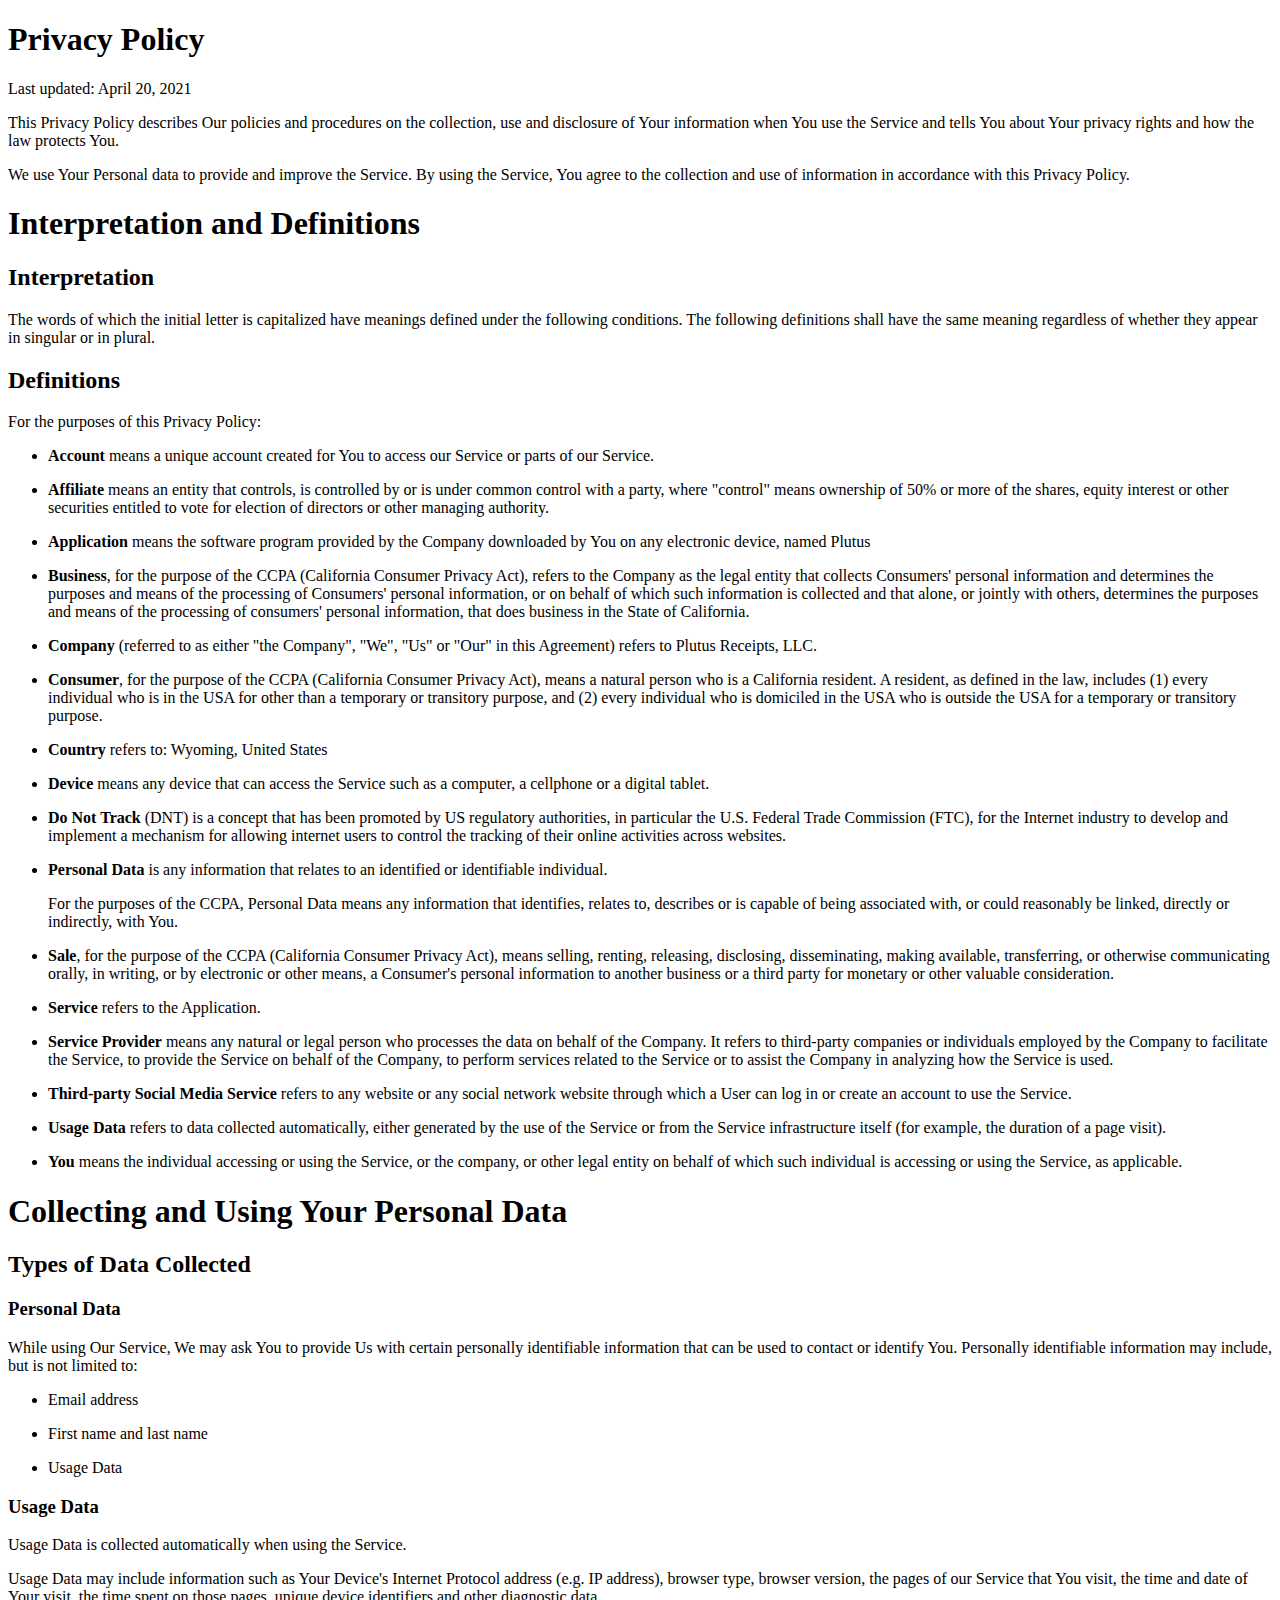
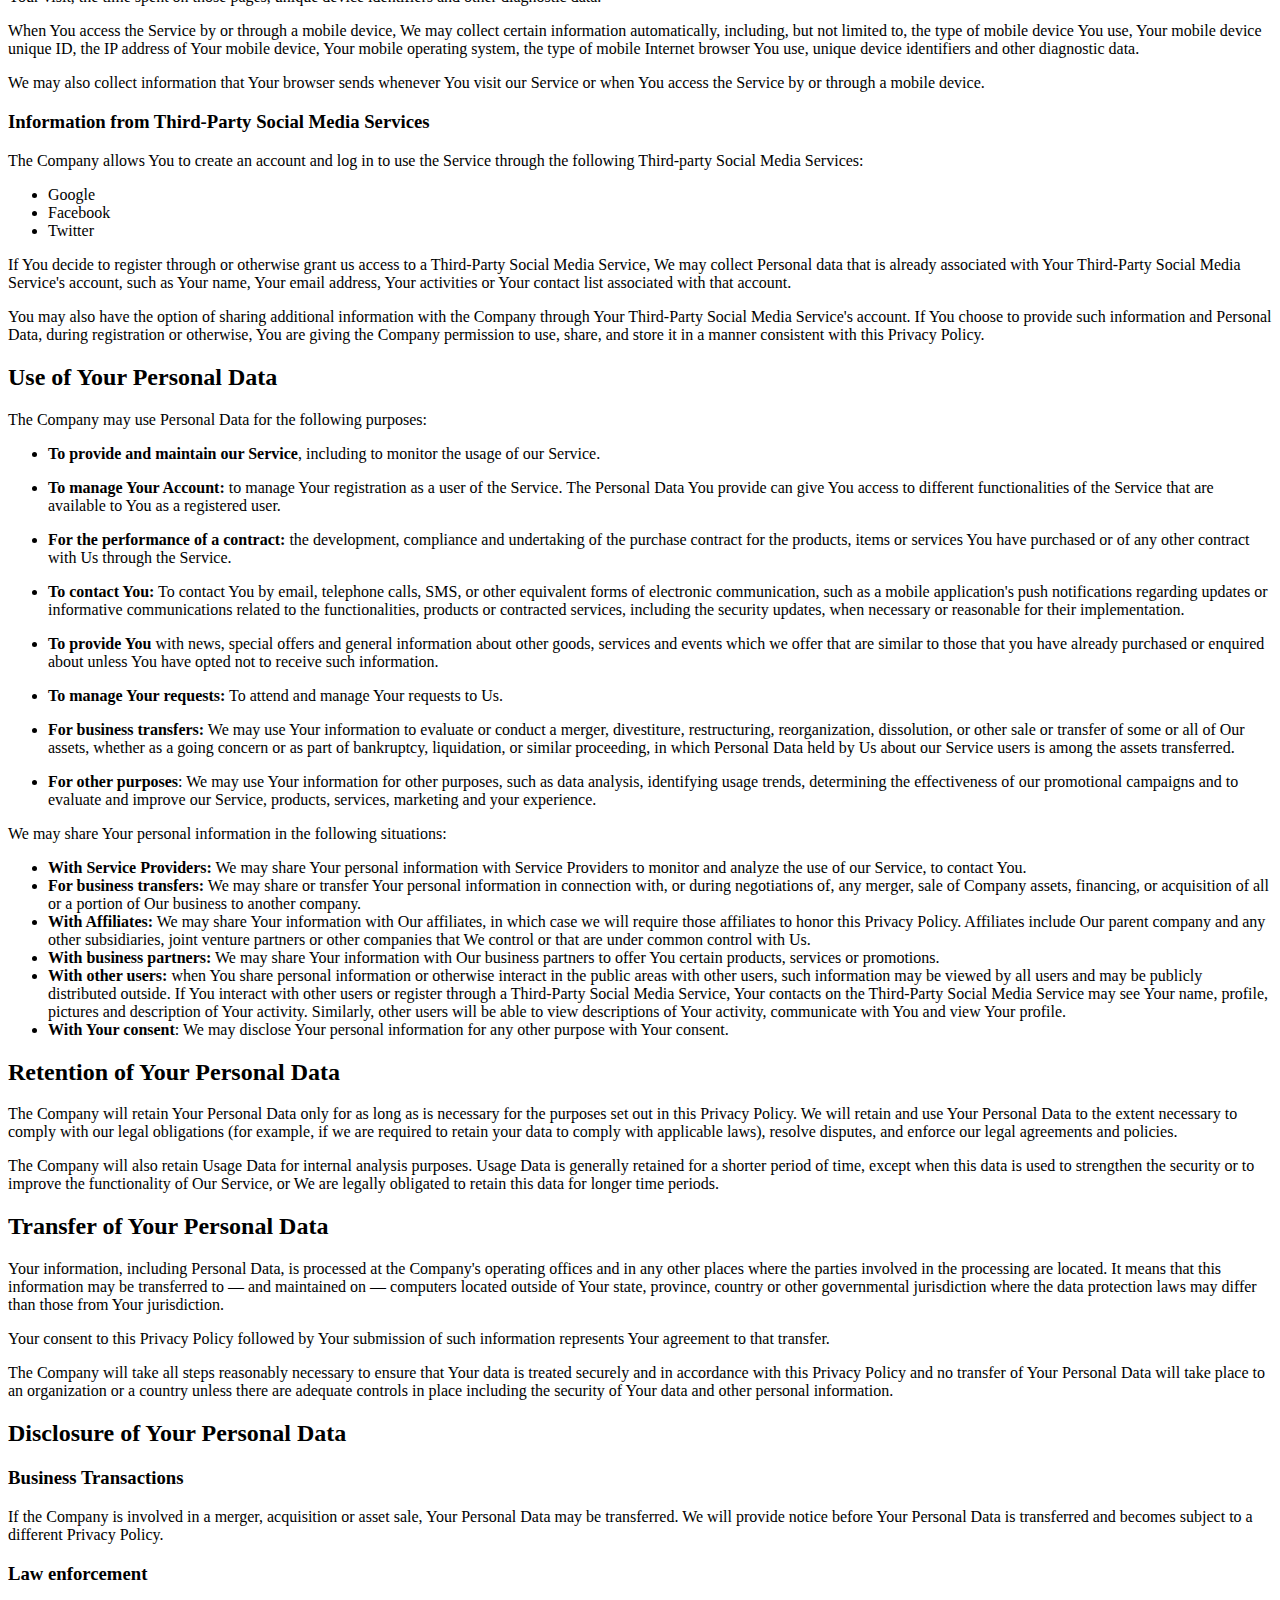
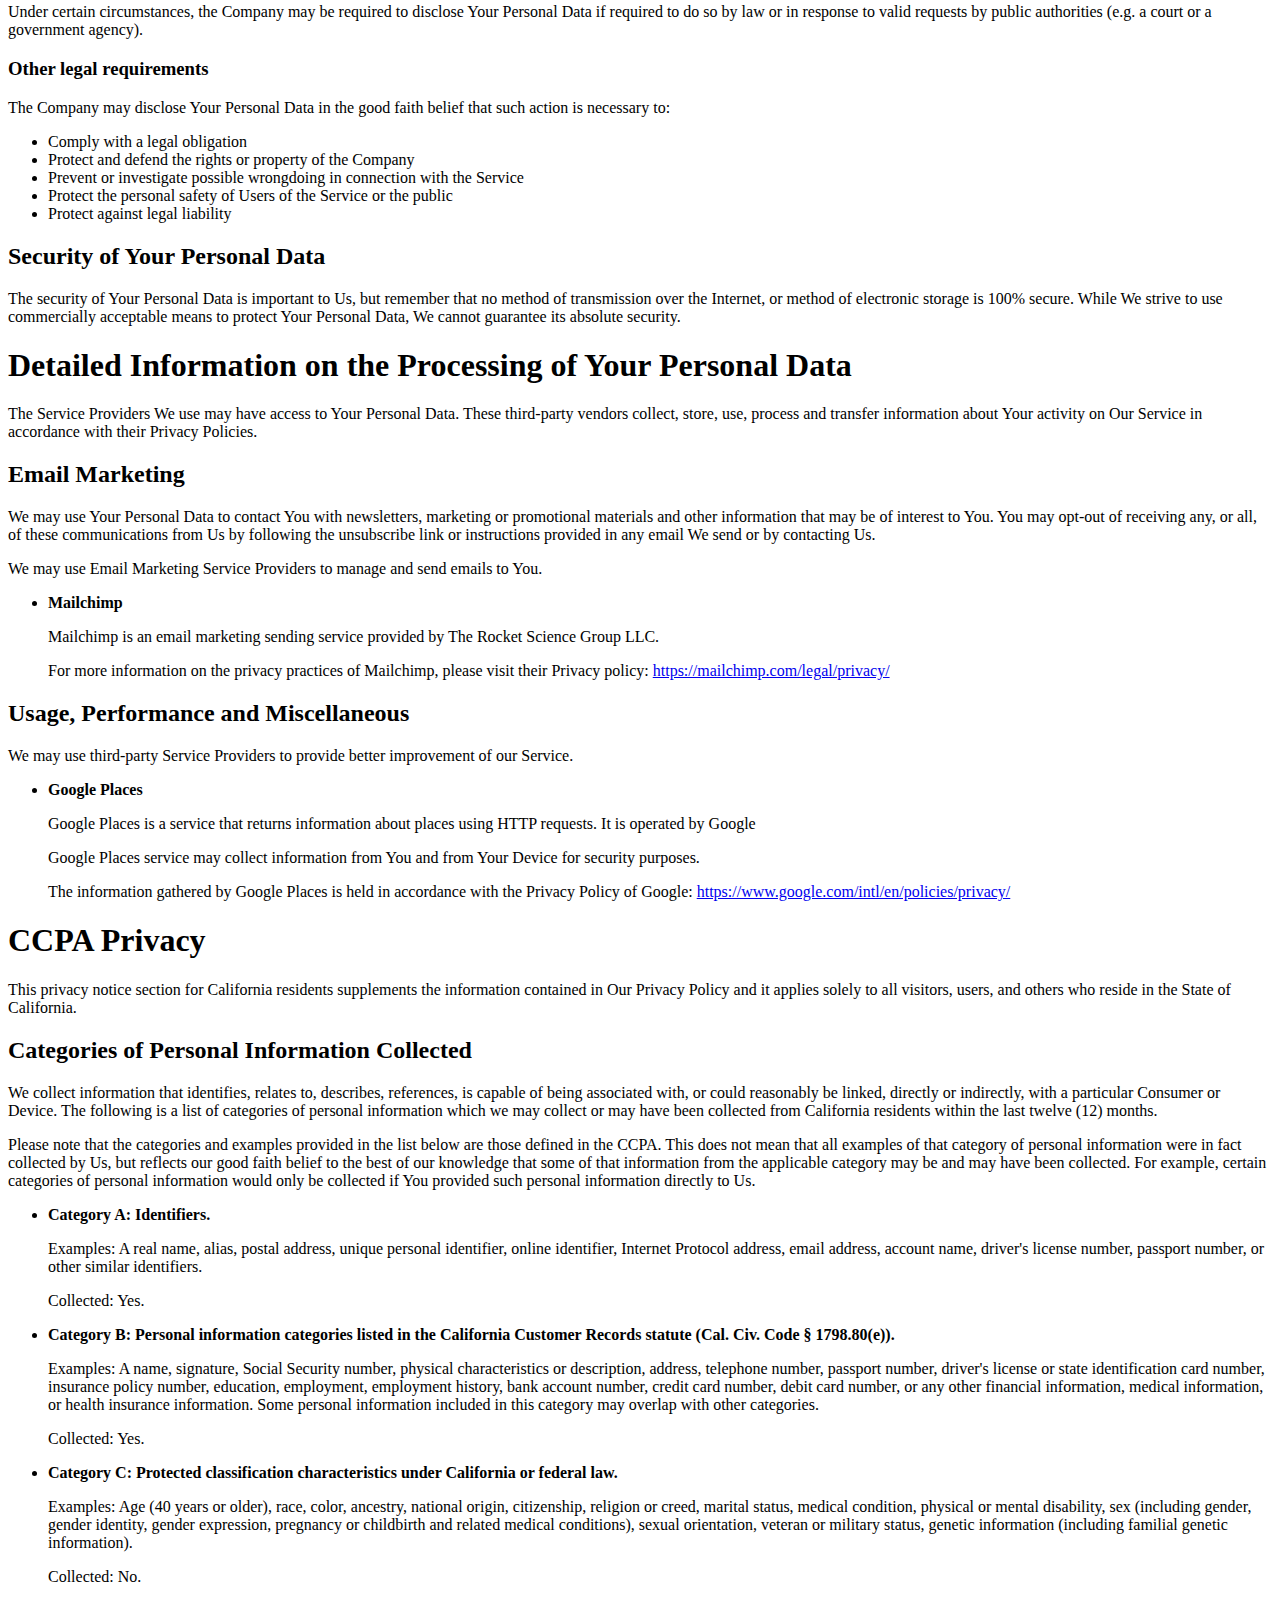
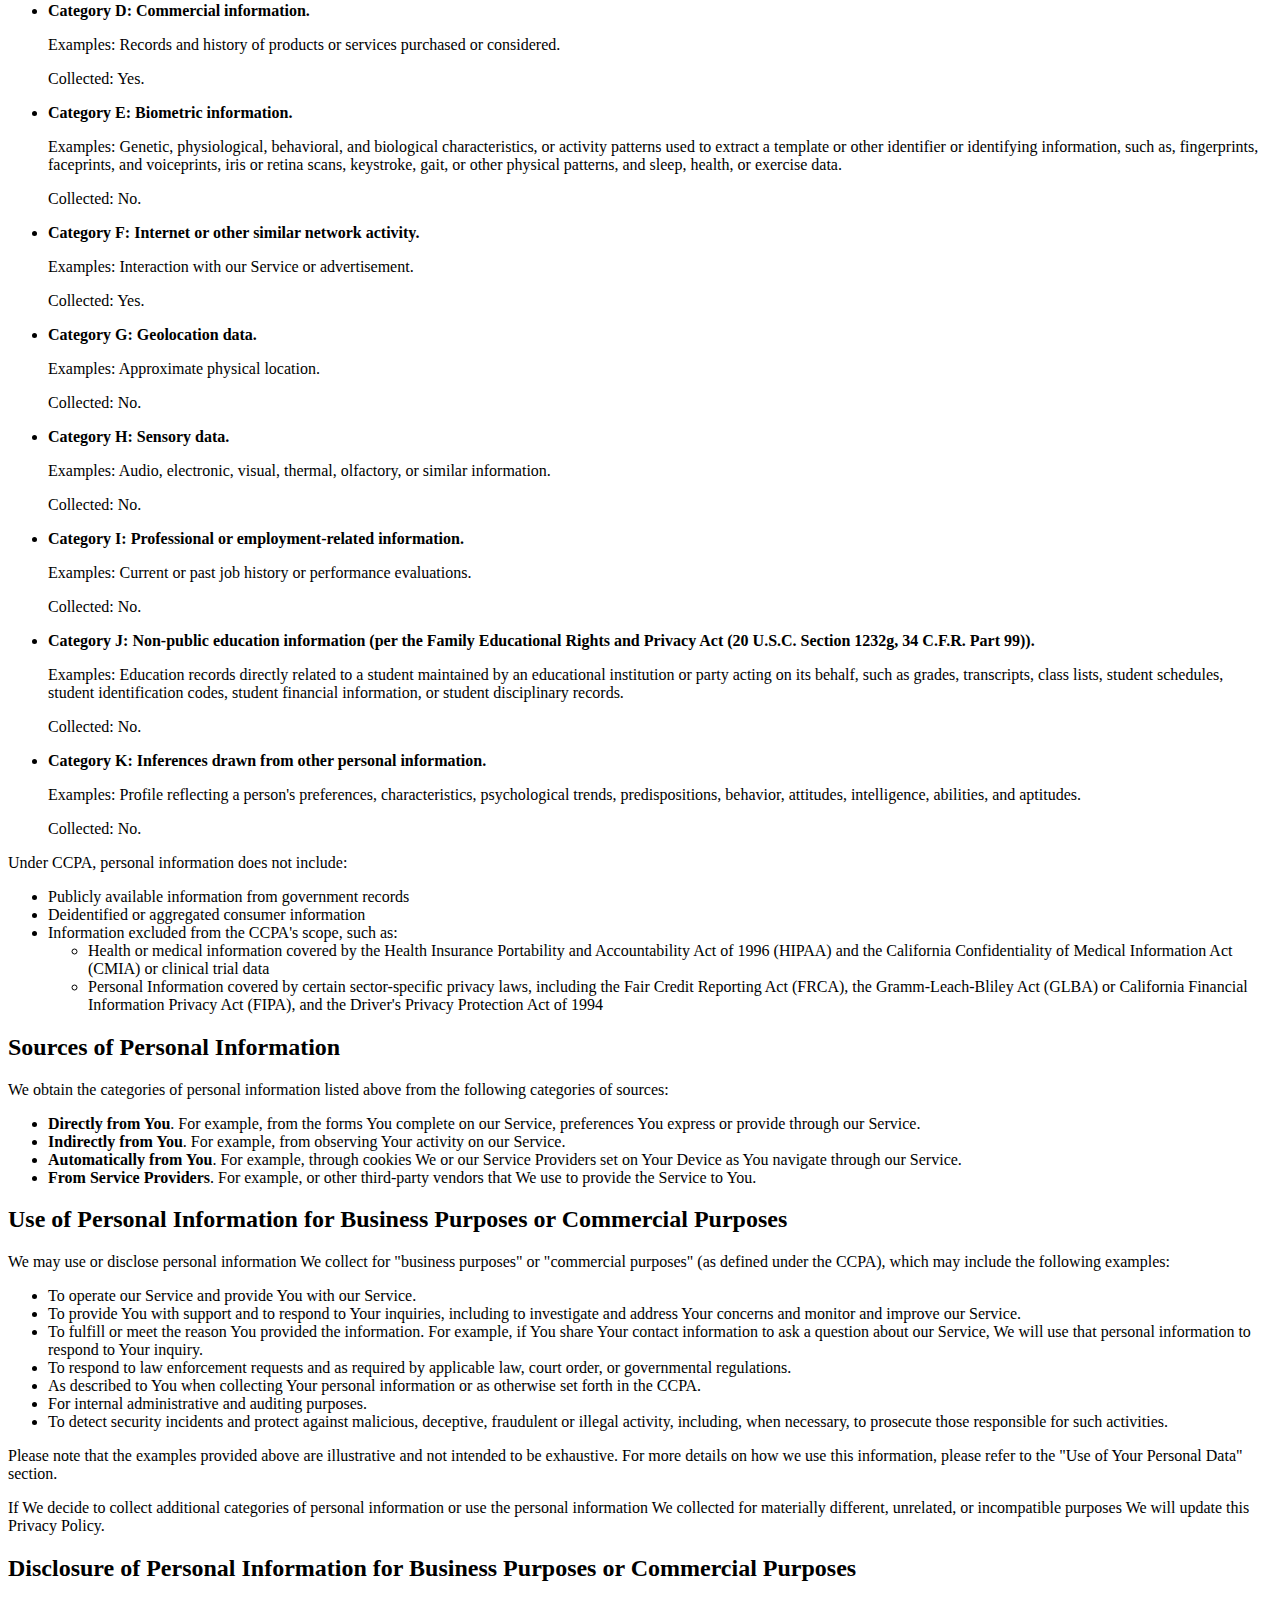
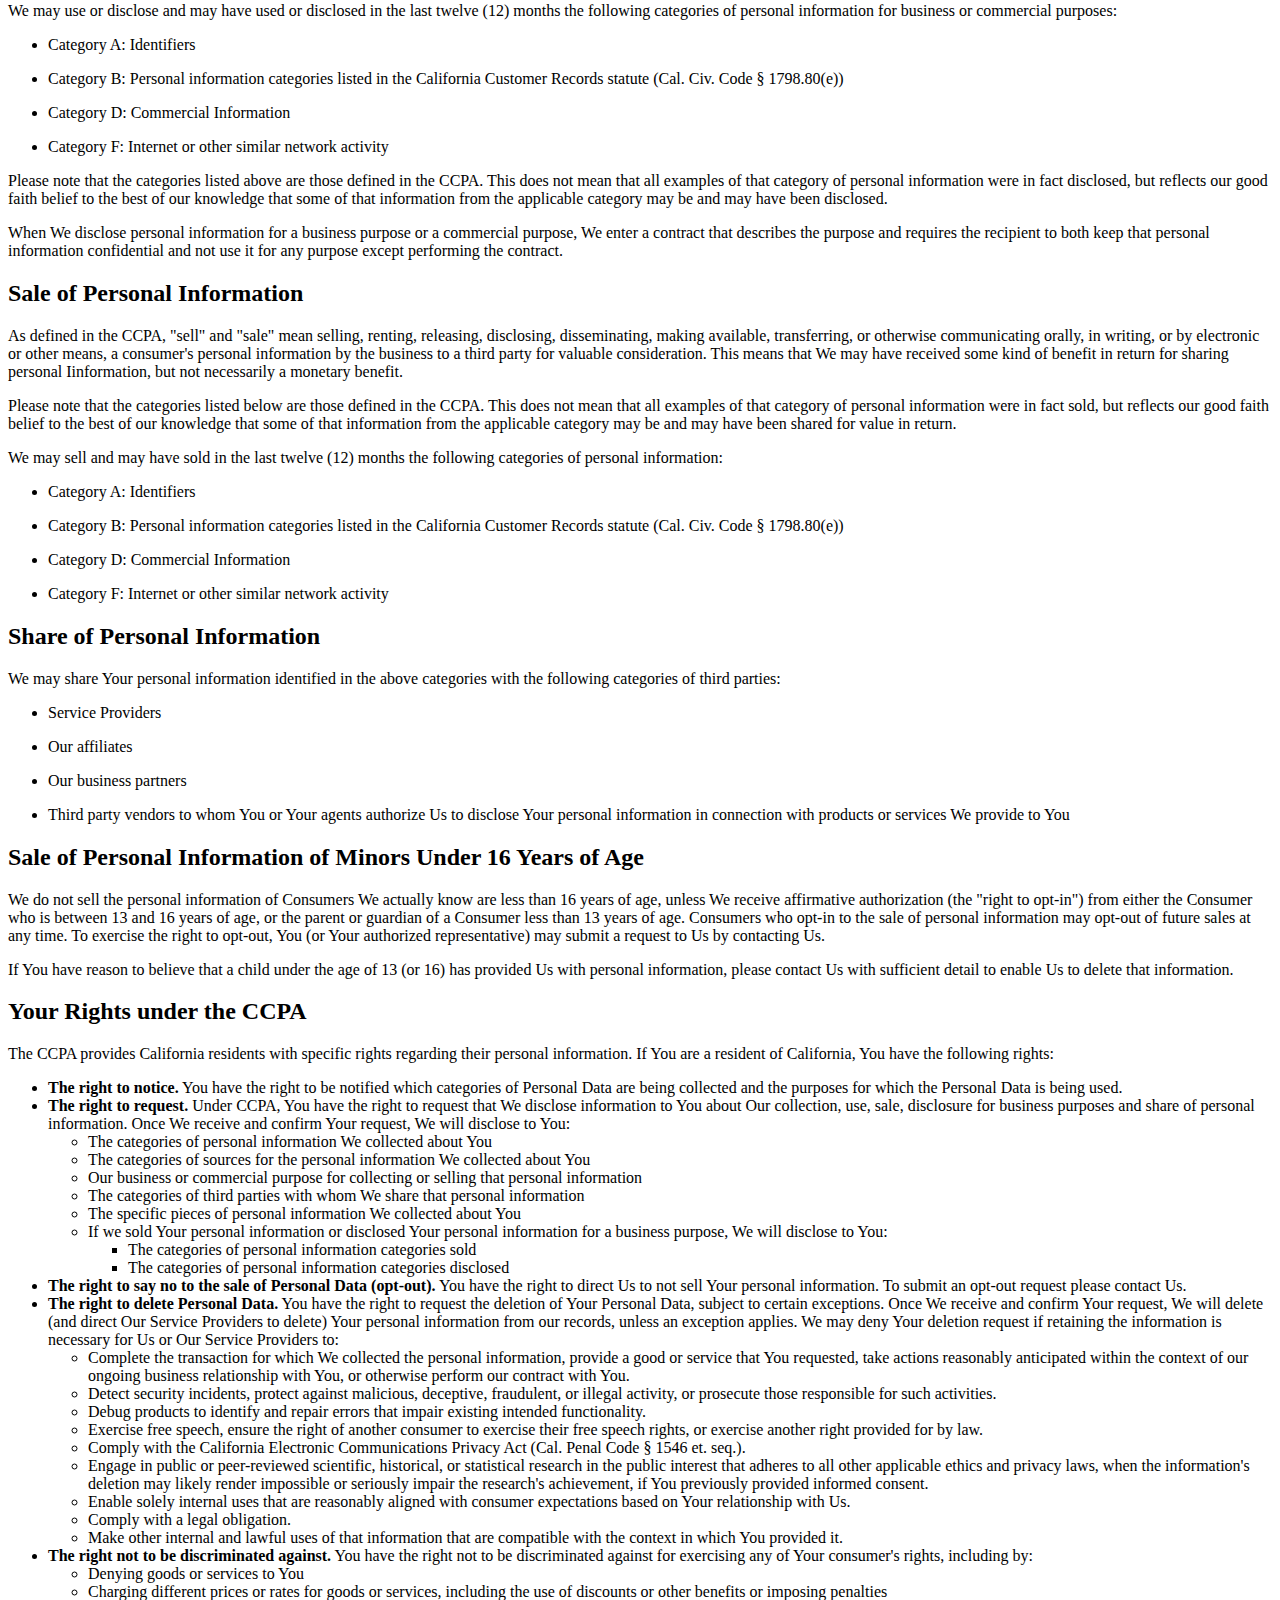
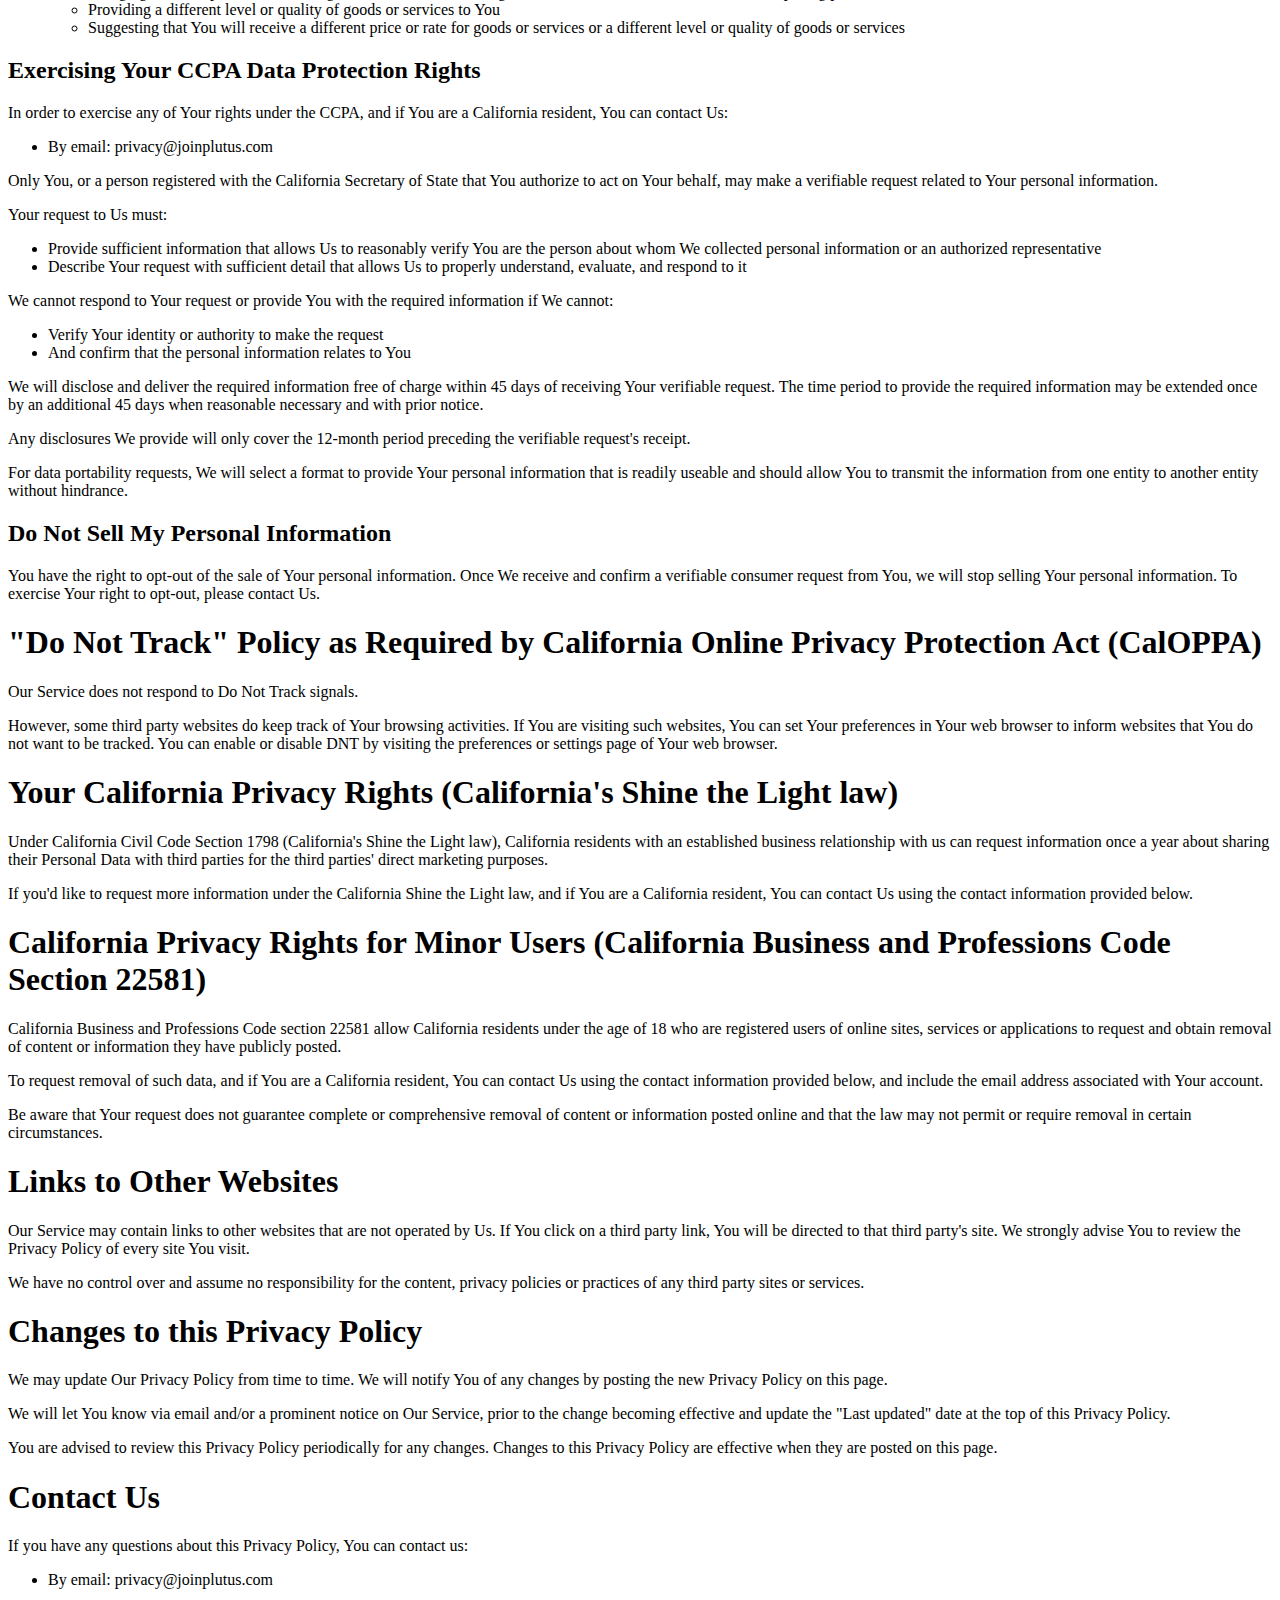
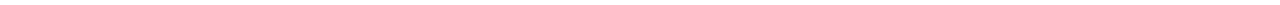
<file: privacy.html>
<!DOCTYPE html>
<html>
  <h1>Privacy Policy</h1>
<p>Last updated: April 20, 2021</p>
<p>This Privacy Policy describes Our policies and procedures on the collection, use and disclosure of Your information when You use the Service and tells You about Your privacy rights and how the law protects You.</p>
<p>We use Your Personal data to provide and improve the Service. By using the Service, You agree to the collection and use of information in accordance with this Privacy Policy.</p>
<h1>Interpretation and Definitions</h1>
<h2>Interpretation</h2>
<p>The words of which the initial letter is capitalized have meanings defined under the following conditions. The following definitions shall have the same meaning regardless of whether they appear in singular or in plural.</p>
<h2>Definitions</h2>
<p>For the purposes of this Privacy Policy:</p>
<ul>
<li>
<p><strong>Account</strong> means a unique account created for You to access our Service or parts of our Service.</p>
</li>
<li>
<p><strong>Affiliate</strong> means an entity that controls, is controlled by or is under common control with a party, where &quot;control&quot; means ownership of 50% or more of the shares, equity interest or other securities entitled to vote for election of directors or other managing authority.</p>
</li>
<li>
<p><strong>Application</strong> means the software program provided by the Company downloaded by You on any electronic device, named Plutus</p>
</li>
<li>
<p><strong>Business</strong>, for the purpose of the CCPA (California Consumer Privacy Act), refers to the Company as the legal entity that collects Consumers' personal information and determines the purposes and means of the processing of Consumers' personal information, or on behalf of which such information is collected and that alone, or jointly with others, determines the purposes and means of the processing of consumers' personal information, that does business in the State of California.</p>
</li>
<li>
<p><strong>Company</strong> (referred to as either &quot;the Company&quot;, &quot;We&quot;, &quot;Us&quot; or &quot;Our&quot; in this Agreement) refers to Plutus Receipts, LLC.</p>
</li>
<li>
<p><strong>Consumer</strong>, for the purpose of the CCPA (California Consumer Privacy Act), means a natural person who is a California resident. A resident, as defined in the law, includes (1) every individual who is in the USA for other than a temporary or transitory purpose, and (2) every individual who is domiciled in the USA who is outside the USA for a temporary or transitory purpose.</p>
</li>
<li>
<p><strong>Country</strong> refers to: Wyoming,  United States</p>
</li>
<li>
<p><strong>Device</strong> means any device that can access the Service such as a computer, a cellphone or a digital tablet.</p>
</li>
<li>
<p><strong>Do Not Track</strong> (DNT) is a concept that has been promoted by US regulatory authorities, in particular the U.S. Federal Trade Commission (FTC), for the Internet industry to develop and implement a mechanism for allowing internet users to control the tracking of their online activities across websites.</p>
</li>
<li>
<p><strong>Personal Data</strong> is any information that relates to an identified or identifiable individual.</p>
<p>For the purposes of the CCPA, Personal Data means any information that identifies, relates to, describes or is capable of being associated with, or could reasonably be linked, directly or indirectly, with You.</p>
</li>
<li>
<p><strong>Sale</strong>, for the purpose of the CCPA (California Consumer Privacy Act), means selling, renting, releasing, disclosing, disseminating, making available, transferring, or otherwise communicating orally, in writing, or by electronic or other means, a Consumer's personal information to another business or a third party for monetary or other valuable consideration.</p>
</li>
<li>
<p><strong>Service</strong> refers to the Application.</p>
</li>
<li>
<p><strong>Service Provider</strong> means any natural or legal person who processes the data on behalf of the Company. It refers to third-party companies or individuals employed by the Company to facilitate the Service, to provide the Service on behalf of the Company, to perform services related to the Service or to assist the Company in analyzing how the Service is used.</p>
</li>
<li>
<p><strong>Third-party Social Media Service</strong> refers to any website or any social network website through which a User can log in or create an account to use the Service.</p>
</li>
<li>
<p><strong>Usage Data</strong> refers to data collected automatically, either generated by the use of the Service or from the Service infrastructure itself (for example, the duration of a page visit).</p>
</li>
<li>
<p><strong>You</strong> means the individual accessing or using the Service, or the company, or other legal entity on behalf of which such individual is accessing or using the Service, as applicable.</p>
</li>
</ul>
<h1>Collecting and Using Your Personal Data</h1>
<h2>Types of Data Collected</h2>
<h3>Personal Data</h3>
<p>While using Our Service, We may ask You to provide Us with certain personally identifiable information that can be used to contact or identify You. Personally identifiable information may include, but is not limited to:</p>
<ul>
<li>
<p>Email address</p>
</li>
<li>
<p>First name and last name</p>
</li>
<li>
<p>Usage Data</p>
</li>
</ul>
<h3>Usage Data</h3>
<p>Usage Data is collected automatically when using the Service.</p>
<p>Usage Data may include information such as Your Device's Internet Protocol address (e.g. IP address), browser type, browser version, the pages of our Service that You visit, the time and date of Your visit, the time spent on those pages, unique device identifiers and other diagnostic data.</p>
<p>When You access the Service by or through a mobile device, We may collect certain information automatically, including, but not limited to, the type of mobile device You use, Your mobile device unique ID, the IP address of Your mobile device, Your mobile operating system, the type of mobile Internet browser You use, unique device identifiers and other diagnostic data.</p>
<p>We may also collect information that Your browser sends whenever You visit our Service or when You access the Service by or through a mobile device.</p>
<h3>Information from Third-Party Social Media Services</h3>
<p>The Company allows You to create an account and log in to use the Service through the following Third-party Social Media Services:</p>
<ul>
<li>Google</li>
<li>Facebook</li>
<li>Twitter</li>
</ul>
<p>If You decide to register through or otherwise grant us access to a Third-Party Social Media Service, We may collect Personal data that is already associated with Your Third-Party Social Media Service's account, such as Your name, Your email address, Your activities or Your contact list associated with that account.</p>
<p>You may also have the option of sharing additional information with the Company through Your Third-Party Social Media Service's account. If You choose to provide such information and Personal Data, during registration or otherwise, You are giving the Company permission to use, share, and store it in a manner consistent with this Privacy Policy.</p>
<h2>Use of Your Personal Data</h2>
<p>The Company may use Personal Data for the following purposes:</p>
<ul>
<li>
<p><strong>To provide and maintain our Service</strong>, including to monitor the usage of our Service.</p>
</li>
<li>
<p><strong>To manage Your Account:</strong> to manage Your registration as a user of the Service. The Personal Data You provide can give You access to different functionalities of the Service that are available to You as a registered user.</p>
</li>
<li>
<p><strong>For the performance of a contract:</strong> the development, compliance and undertaking of the purchase contract for the products, items or services You have purchased or of any other contract with Us through the Service.</p>
</li>
<li>
<p><strong>To contact You:</strong> To contact You by email, telephone calls, SMS, or other equivalent forms of electronic communication, such as a mobile application's push notifications regarding updates or informative communications related to the functionalities, products or contracted services, including the security updates, when necessary or reasonable for their implementation.</p>
</li>
<li>
<p><strong>To provide You</strong> with news, special offers and general information about other goods, services and events which we offer that are similar to those that you have already purchased or enquired about unless You have opted not to receive such information.</p>
</li>
<li>
<p><strong>To manage Your requests:</strong> To attend and manage Your requests to Us.</p>
</li>
<li>
<p><strong>For business transfers:</strong> We may use Your information to evaluate or conduct a merger, divestiture, restructuring, reorganization, dissolution, or other sale or transfer of some or all of Our assets, whether as a going concern or as part of bankruptcy, liquidation, or similar proceeding, in which Personal Data held by Us about our Service users is among the assets transferred.</p>
</li>
<li>
<p><strong>For other purposes</strong>: We may use Your information for other purposes, such as data analysis, identifying usage trends, determining the effectiveness of our promotional campaigns and to evaluate and improve our Service, products, services, marketing and your experience.</p>
</li>
</ul>
<p>We may share Your personal information in the following situations:</p>
<ul>
<li><strong>With Service Providers:</strong> We may share Your personal information with Service Providers to monitor and analyze the use of our Service,  to contact You.</li>
<li><strong>For business transfers:</strong> We may share or transfer Your personal information in connection with, or during negotiations of, any merger, sale of Company assets, financing, or acquisition of all or a portion of Our business to another company.</li>
<li><strong>With Affiliates:</strong> We may share Your information with Our affiliates, in which case we will require those affiliates to honor this Privacy Policy. Affiliates include Our parent company and any other subsidiaries, joint venture partners or other companies that We control or that are under common control with Us.</li>
<li><strong>With business partners:</strong> We may share Your information with Our business partners to offer You certain products, services or promotions.</li>
<li><strong>With other users:</strong> when You share personal information or otherwise interact in the public areas with other users, such information may be viewed by all users and may be publicly distributed outside. If You interact with other users or register through a Third-Party Social Media Service, Your contacts on the Third-Party Social Media Service may see Your name, profile, pictures and description of Your activity. Similarly, other users will be able to view descriptions of Your activity, communicate with You and view Your profile.</li>
<li><strong>With Your consent</strong>: We may disclose Your personal information for any other purpose with Your consent.</li>
</ul>
<h2>Retention of Your Personal Data</h2>
<p>The Company will retain Your Personal Data only for as long as is necessary for the purposes set out in this Privacy Policy. We will retain and use Your Personal Data to the extent necessary to comply with our legal obligations (for example, if we are required to retain your data to comply with applicable laws), resolve disputes, and enforce our legal agreements and policies.</p>
<p>The Company will also retain Usage Data for internal analysis purposes. Usage Data is generally retained for a shorter period of time, except when this data is used to strengthen the security or to improve the functionality of Our Service, or We are legally obligated to retain this data for longer time periods.</p>
<h2>Transfer of Your Personal Data</h2>
<p>Your information, including Personal Data, is processed at the Company's operating offices and in any other places where the parties involved in the processing are located. It means that this information may be transferred to — and maintained on — computers located outside of Your state, province, country or other governmental jurisdiction where the data protection laws may differ than those from Your jurisdiction.</p>
<p>Your consent to this Privacy Policy followed by Your submission of such information represents Your agreement to that transfer.</p>
<p>The Company will take all steps reasonably necessary to ensure that Your data is treated securely and in accordance with this Privacy Policy and no transfer of Your Personal Data will take place to an organization or a country unless there are adequate controls in place including the security of Your data and other personal information.</p>
<h2>Disclosure of Your Personal Data</h2>
<h3>Business Transactions</h3>
<p>If the Company is involved in a merger, acquisition or asset sale, Your Personal Data may be transferred. We will provide notice before Your Personal Data is transferred and becomes subject to a different Privacy Policy.</p>
<h3>Law enforcement</h3>
<p>Under certain circumstances, the Company may be required to disclose Your Personal Data if required to do so by law or in response to valid requests by public authorities (e.g. a court or a government agency).</p>
<h3>Other legal requirements</h3>
<p>The Company may disclose Your Personal Data in the good faith belief that such action is necessary to:</p>
<ul>
<li>Comply with a legal obligation</li>
<li>Protect and defend the rights or property of the Company</li>
<li>Prevent or investigate possible wrongdoing in connection with the Service</li>
<li>Protect the personal safety of Users of the Service or the public</li>
<li>Protect against legal liability</li>
</ul>
<h2>Security of Your Personal Data</h2>
<p>The security of Your Personal Data is important to Us, but remember that no method of transmission over the Internet, or method of electronic storage is 100% secure. While We strive to use commercially acceptable means to protect Your Personal Data, We cannot guarantee its absolute security.</p>
<h1>Detailed Information on the Processing of Your Personal Data</h1>
<p>The Service Providers We use may have access to Your Personal Data. These third-party vendors collect, store, use, process and transfer information about Your activity on Our Service in accordance with their Privacy Policies.</p>
<h2>Email Marketing</h2>
<p>We may use Your Personal Data to contact You with newsletters, marketing or promotional materials and other information that may be of interest to You. You may opt-out of receiving any, or all, of these communications from Us by following the unsubscribe link or instructions provided in any email We send or by contacting Us.</p>
<p>We may use Email Marketing Service Providers to manage and send emails to You.</p>
<ul>
<li>
<p><strong>Mailchimp</strong></p>
<p>Mailchimp is an email marketing sending service provided by The Rocket Science Group LLC.</p>
<p>For more information on the privacy practices of Mailchimp, please visit their Privacy policy: <a href="https://mailchimp.com/legal/privacy/" rel="external nofollow noopener" target="_blank">https://mailchimp.com/legal/privacy/</a></p>
</li>
</ul>
<h2>Usage, Performance and Miscellaneous</h2>
<p>We may use third-party Service Providers to provide better improvement of our Service.</p>
<ul>
<li>
<p><strong>Google Places</strong></p>
<p>Google Places is a service that returns information about places using HTTP requests. It is operated by Google</p>
<p>Google Places service may collect information from You and from Your Device for security purposes.</p>
<p>The information gathered by Google Places is held in accordance with the Privacy Policy of Google: <a href="https://www.google.com/intl/en/policies/privacy/" rel="external nofollow noopener" target="_blank">https://www.google.com/intl/en/policies/privacy/</a></p>
</li>
</ul>
<h1>CCPA Privacy</h1>
<p>This privacy notice section for California residents supplements the information contained in Our Privacy Policy and it applies solely to all visitors, users, and others who reside in the State of California.</p>
<h2>Categories of Personal Information Collected</h2>
<p>We collect information that identifies, relates to, describes, references, is capable of being associated with, or could reasonably be linked, directly or indirectly, with a particular Consumer or Device. The following is a list of categories of personal information which we may collect or may have been collected from California residents within the last twelve (12) months.</p>
<p>Please note that the categories and examples provided in the list below are those defined in the CCPA. This does not mean that all examples of that category of personal information were in fact collected by Us, but reflects our good faith belief to the best of our knowledge that some of that information from the applicable category may be and may have been collected. For example, certain categories of personal information would only be collected if You provided such personal information directly to Us.</p>
<ul>
<li>
<p><strong>Category A: Identifiers.</strong></p>
<p>Examples: A real name, alias, postal address, unique personal identifier, online identifier, Internet Protocol address, email address, account name, driver's license number, passport number, or other similar identifiers.</p>
<p>Collected: Yes.</p>
</li>
<li>
<p><strong>Category B: Personal information categories listed in the California Customer Records statute (Cal. Civ. Code § 1798.80(e)).</strong></p>
<p>Examples: A name, signature, Social Security number, physical characteristics or description, address, telephone number, passport number, driver's license or state identification card number, insurance policy number, education, employment, employment history, bank account number, credit card number, debit card number, or any other financial information, medical information, or health insurance information. Some personal information included in this category may overlap with other categories.</p>
<p>Collected: Yes.</p>
</li>
<li>
<p><strong>Category C: Protected classification characteristics under California or federal law.</strong></p>
<p>Examples: Age (40 years or older), race, color, ancestry, national origin, citizenship, religion or creed, marital status, medical condition, physical or mental disability, sex (including gender, gender identity, gender expression, pregnancy or childbirth and related medical conditions), sexual orientation, veteran or military status, genetic information (including familial genetic information).</p>
<p>Collected: No.</p>
</li>
<li>
<p><strong>Category D: Commercial information.</strong></p>
<p>Examples: Records and history of products or services purchased or considered.</p>
<p>Collected: Yes.</p>
</li>
<li>
<p><strong>Category E: Biometric information.</strong></p>
<p>Examples: Genetic, physiological, behavioral, and biological characteristics, or activity patterns used to extract a template or other identifier or identifying information, such as, fingerprints, faceprints, and voiceprints, iris or retina scans, keystroke, gait, or other physical patterns, and sleep, health, or exercise data.</p>
<p>Collected: No.</p>
</li>
<li>
<p><strong>Category F: Internet or other similar network activity.</strong></p>
<p>Examples: Interaction with our Service or advertisement.</p>
<p>Collected: Yes.</p>
</li>
<li>
<p><strong>Category G: Geolocation data.</strong></p>
<p>Examples: Approximate physical location.</p>
<p>Collected: No.</p>
</li>
<li>
<p><strong>Category H: Sensory data.</strong></p>
<p>Examples: Audio, electronic, visual, thermal, olfactory, or similar information.</p>
<p>Collected: No.</p>
</li>
<li>
<p><strong>Category I: Professional or employment-related information.</strong></p>
<p>Examples: Current or past job history or performance evaluations.</p>
<p>Collected: No.</p>
</li>
<li>
<p><strong>Category J: Non-public education information (per the Family Educational Rights and Privacy Act (20 U.S.C. Section 1232g, 34 C.F.R. Part 99)).</strong></p>
<p>Examples: Education records directly related to a student maintained by an educational institution or party acting on its behalf, such as grades, transcripts, class lists, student schedules, student identification codes, student financial information, or student disciplinary records.</p>
<p>Collected: No.</p>
</li>
<li>
<p><strong>Category K: Inferences drawn from other personal information.</strong></p>
<p>Examples: Profile reflecting a person's preferences, characteristics, psychological trends, predispositions, behavior, attitudes, intelligence, abilities, and aptitudes.</p>
<p>Collected: No.</p>
</li>
</ul>
<p>Under CCPA, personal information does not include:</p>
<ul>
<li>Publicly available information from government records</li>
<li>Deidentified or aggregated consumer information</li>
<li>Information excluded from the CCPA's scope, such as:
<ul>
<li>Health or medical information covered by the Health Insurance Portability and Accountability Act of 1996 (HIPAA) and the California Confidentiality of Medical Information Act (CMIA) or clinical trial data</li>
<li>Personal Information covered by certain sector-specific privacy laws, including the Fair Credit Reporting Act (FRCA), the Gramm-Leach-Bliley Act (GLBA) or California Financial Information Privacy Act (FIPA), and the Driver's Privacy Protection Act of 1994</li>
</ul>
</li>
</ul>
<h2>Sources of Personal Information</h2>
<p>We obtain the categories of personal information listed above from the following categories of sources:</p>
<ul>
<li><strong>Directly from You</strong>. For example, from the forms You complete on our Service, preferences You express or provide through our Service.</li>
<li><strong>Indirectly from You</strong>. For example, from observing Your activity on our Service.</li>
<li><strong>Automatically from You</strong>. For example, through cookies We or our Service Providers set on Your Device as You navigate through our Service.</li>
<li><strong>From Service Providers</strong>. For example,  or other third-party vendors that We use to provide the Service to You.</li>
</ul>
<h2>Use of Personal Information for Business Purposes or Commercial Purposes</h2>
<p>We may use or disclose personal information We collect for &quot;business purposes&quot; or &quot;commercial purposes&quot; (as defined under the CCPA), which may include the following examples:</p>
<ul>
<li>To operate our Service and provide You with our Service.</li>
<li>To provide You with support and to respond to Your inquiries, including to investigate and address Your concerns and monitor and improve our Service.</li>
<li>To fulfill or meet the reason You provided the information. For example, if You share Your contact information to ask a question about our Service, We will use that personal information to respond to Your inquiry.</li>
<li>To respond to law enforcement requests and as required by applicable law, court order, or governmental regulations.</li>
<li>As described to You when collecting Your personal information or as otherwise set forth in the CCPA.</li>
<li>For internal administrative and auditing purposes.</li>
<li>To detect security incidents and protect against malicious, deceptive, fraudulent or illegal activity, including, when necessary, to prosecute those responsible for such activities.</li>
</ul>
<p>Please note that the examples provided above are illustrative and not intended to be exhaustive. For more details on how we use this information, please refer to the &quot;Use of Your Personal Data&quot; section.</p>
<p>If We decide to collect additional categories of personal information or use the personal information We collected for materially different, unrelated, or incompatible purposes We will update this Privacy Policy.</p>
<h2>Disclosure of Personal Information for Business Purposes or Commercial Purposes</h2>
<p>We may use or disclose and may have used or disclosed in the last twelve (12) months the following categories of personal information for business or commercial purposes:</p>
<ul>
<li>
<p>Category A: Identifiers</p>
</li>
<li>
<p>Category B: Personal information categories listed in the California Customer Records statute (Cal. Civ. Code § 1798.80(e))</p>
</li>
<li>
<p>Category D: Commercial Information</p>
</li>
<li>
<p>Category F: Internet or other similar network activity</p>
</li>
</ul>
<p>Please note that the categories listed above are those defined in the CCPA. This does not mean that all examples of that category of personal information were in fact disclosed, but reflects our good faith belief to the best of our knowledge that some of that information from the applicable category may be and may have been disclosed.</p>
<p>When We disclose personal information for a business purpose or a commercial purpose, We enter a contract that describes the purpose and requires the recipient to both keep that personal information confidential and not use it for any purpose except performing the contract.</p>
<h2>Sale of Personal Information</h2>
<p>As defined in the CCPA, &quot;sell&quot; and &quot;sale&quot; mean selling, renting, releasing, disclosing, disseminating, making available, transferring, or otherwise communicating orally, in writing, or by electronic or other means, a consumer's personal information by the business to a third party for valuable consideration. This means that We may have received some kind of benefit in return for sharing personal Iinformation, but not necessarily a monetary benefit.</p>
<p>Please note that the categories listed below are those defined in the CCPA. This does not mean that all examples of that category of personal information were in fact sold, but reflects our good faith belief to the best of our knowledge that some of that information from the applicable category may be and may have been shared for value in return.</p>
<p>We may sell and may have sold in the last twelve (12) months the following categories of personal information:</p>
<ul>
<li>
<p>Category A: Identifiers</p>
</li>
<li>
<p>Category B: Personal information categories listed in the California Customer Records statute (Cal. Civ. Code § 1798.80(e))</p>
</li>
<li>
<p>Category D: Commercial Information</p>
</li>
<li>
<p>Category F: Internet or other similar network activity</p>
</li>
</ul>
<h2>Share of Personal Information</h2>
<p>We may share Your personal information identified in the above categories with the following categories of third parties:</p>
<ul>
<li>
<p>Service Providers</p>
</li>
<li>
<p>Our affiliates</p>
</li>
<li>
<p>Our business partners</p>
</li>
<li>
<p>Third party vendors to whom You or Your agents authorize Us to disclose Your personal information in connection with products or services We provide to You</p>
</li>
</ul>
<h2>Sale of Personal Information of Minors Under 16 Years of Age</h2>
<p>We do not sell the personal information of Consumers We actually know are less than 16 years of age, unless We receive affirmative authorization (the &quot;right to opt-in&quot;) from either the Consumer who is between 13 and 16 years of age, or the parent or guardian of a Consumer less than 13 years of age. Consumers who opt-in to the sale of personal information may opt-out of future sales at any time. To exercise the right to opt-out, You (or Your authorized representative) may submit a request to Us by contacting Us.</p>
<p>If You have reason to believe that a child under the age of 13 (or 16) has provided Us with personal information, please contact Us with sufficient detail to enable Us to delete that information.</p>
<h2>Your Rights under the CCPA</h2>
<p>The CCPA provides California residents with specific rights regarding their personal information. If You are a resident of California, You have the following rights:</p>
<ul>
<li><strong>The right to notice.</strong> You have the right to be notified which categories of Personal Data are being collected and the purposes for which the Personal Data is being used.</li>
<li><strong>The right to request.</strong> Under CCPA, You have the right to request that We disclose information to You about Our collection, use, sale, disclosure for business purposes and share of personal information. Once We receive and confirm Your request, We will disclose to You:
<ul>
<li>The categories of personal information We collected about You</li>
<li>The categories of sources for the personal information We collected about You</li>
<li>Our business or commercial purpose for collecting or selling that personal information</li>
<li>The categories of third parties with whom We share that personal information</li>
<li>The specific pieces of personal information We collected about You</li>
<li>If we sold Your personal information or disclosed Your personal information for a business purpose, We will disclose to You:
<ul>
<li>The categories of personal information categories sold</li>
<li>The categories of personal information categories disclosed</li>
</ul>
</li>
</ul>
</li>
<li><strong>The right to say no to the sale of Personal Data (opt-out).</strong> You have the right to direct Us to not sell Your personal information. To submit an opt-out request please contact Us.</li>
<li><strong>The right to delete Personal Data.</strong> You have the right to request the deletion of Your Personal Data, subject to certain exceptions. Once We receive and confirm Your request, We will delete (and direct Our Service Providers to delete) Your personal information from our records, unless an exception applies. We may deny Your deletion request if retaining the information is necessary for Us or Our Service Providers to:
<ul>
<li>Complete the transaction for which We collected the personal information, provide a good or service that You requested, take actions reasonably anticipated within the context of our ongoing business relationship with You, or otherwise perform our contract with You.</li>
<li>Detect security incidents, protect against malicious, deceptive, fraudulent, or illegal activity, or prosecute those responsible for such activities.</li>
<li>Debug products to identify and repair errors that impair existing intended functionality.</li>
<li>Exercise free speech, ensure the right of another consumer to exercise their free speech rights, or exercise another right provided for by law.</li>
<li>Comply with the California Electronic Communications Privacy Act (Cal. Penal Code § 1546 et. seq.).</li>
<li>Engage in public or peer-reviewed scientific, historical, or statistical research in the public interest that adheres to all other applicable ethics and privacy laws, when the information's deletion may likely render impossible or seriously impair the research's achievement, if You previously provided informed consent.</li>
<li>Enable solely internal uses that are reasonably aligned with consumer expectations based on Your relationship with Us.</li>
<li>Comply with a legal obligation.</li>
<li>Make other internal and lawful uses of that information that are compatible with the context in which You provided it.</li>
</ul>
</li>
<li><strong>The right not to be discriminated against.</strong> You have the right not to be discriminated against for exercising any of Your consumer's rights, including by:
<ul>
<li>Denying goods or services to You</li>
<li>Charging different prices or rates for goods or services, including the use of discounts or other benefits or imposing penalties</li>
<li>Providing a different level or quality of goods or services to You</li>
<li>Suggesting that You will receive a different price or rate for goods or services or a different level or quality of goods or services</li>
</ul>
</li>
</ul>
<h2>Exercising Your CCPA Data Protection Rights</h2>
<p>In order to exercise any of Your rights under the CCPA, and if You are a California resident, You can contact Us:</p>
<ul>
<li>By email: privacy@joinplutus.com</li>
</ul>
<p>Only You, or a person registered with the California Secretary of State that You authorize to act on Your behalf, may make a verifiable request related to Your personal information.</p>
<p>Your request to Us must:</p>
<ul>
<li>Provide sufficient information that allows Us to reasonably verify You are the person about whom We collected personal information or an authorized representative</li>
<li>Describe Your request with sufficient detail that allows Us to properly understand, evaluate, and respond to it</li>
</ul>
<p>We cannot respond to Your request or provide You with the required information if We cannot:</p>
<ul>
<li>Verify Your identity or authority to make the request</li>
<li>And confirm that the personal information relates to You</li>
</ul>
<p>We will disclose and deliver the required information free of charge within 45 days of receiving Your verifiable request. The time period to provide the required information may be extended once by an additional 45 days when reasonable necessary and with prior notice.</p>
<p>Any disclosures We provide will only cover the 12-month period preceding the verifiable request's receipt.</p>
<p>For data portability requests, We will select a format to provide Your personal information that is readily useable and should allow You to transmit the information from one entity to another entity without hindrance.</p>
<h2>Do Not Sell My Personal Information</h2>
<p>You have the right to opt-out of the sale of Your personal information. Once We receive and confirm a verifiable consumer request from You, we will stop selling Your personal information. To exercise Your right to opt-out, please contact Us.</p>
<h1>&quot;Do Not Track&quot; Policy as Required by California Online Privacy Protection Act (CalOPPA)</h1>
<p>Our Service does not respond to Do Not Track signals.</p>
<p>However, some third party websites do keep track of Your browsing activities. If You are visiting such websites, You can set Your preferences in Your web browser to inform websites that You do not want to be tracked. You can enable or disable DNT by visiting the preferences or settings page of Your web browser.</p>
<h1>Your California Privacy Rights (California's Shine the Light law)</h1>
<p>Under California Civil Code Section 1798 (California's Shine the Light law), California residents with an established business relationship with us can request information once a year about sharing their Personal Data with third parties for the third parties' direct marketing purposes.</p>
<p>If you'd like to request more information under the California Shine the Light law, and if You are a California resident, You can contact Us using the contact information provided below.</p>
<h1>California Privacy Rights for Minor Users (California Business and Professions Code Section 22581)</h1>
<p>California Business and Professions Code section 22581 allow California residents under the age of 18 who are registered users of online sites, services or applications to request and obtain removal of content or information they have publicly posted.</p>
<p>To request removal of such data, and if You are a California resident, You can contact Us using the contact information provided below, and include the email address associated with Your account.</p>
<p>Be aware that Your request does not guarantee complete or comprehensive removal of content or information posted online and that the law may not permit or require removal in certain circumstances.</p>
<h1>Links to Other Websites</h1>
<p>Our Service may contain links to other websites that are not operated by Us. If You click on a third party link, You will be directed to that third party's site. We strongly advise You to review the Privacy Policy of every site You visit.</p>
<p>We have no control over and assume no responsibility for the content, privacy policies or practices of any third party sites or services.</p>
<h1>Changes to this Privacy Policy</h1>
<p>We may update Our Privacy Policy from time to time. We will notify You of any changes by posting the new Privacy Policy on this page.</p>
<p>We will let You know via email and/or a prominent notice on Our Service, prior to the change becoming effective and update the &quot;Last updated&quot; date at the top of this Privacy Policy.</p>
<p>You are advised to review this Privacy Policy periodically for any changes. Changes to this Privacy Policy are effective when they are posted on this page.</p>
<h1>Contact Us</h1>
<p>If you have any questions about this Privacy Policy, You can contact us:</p>
<ul>
<li>By email: privacy@joinplutus.com</li>
</ul>
</html>
</file>
